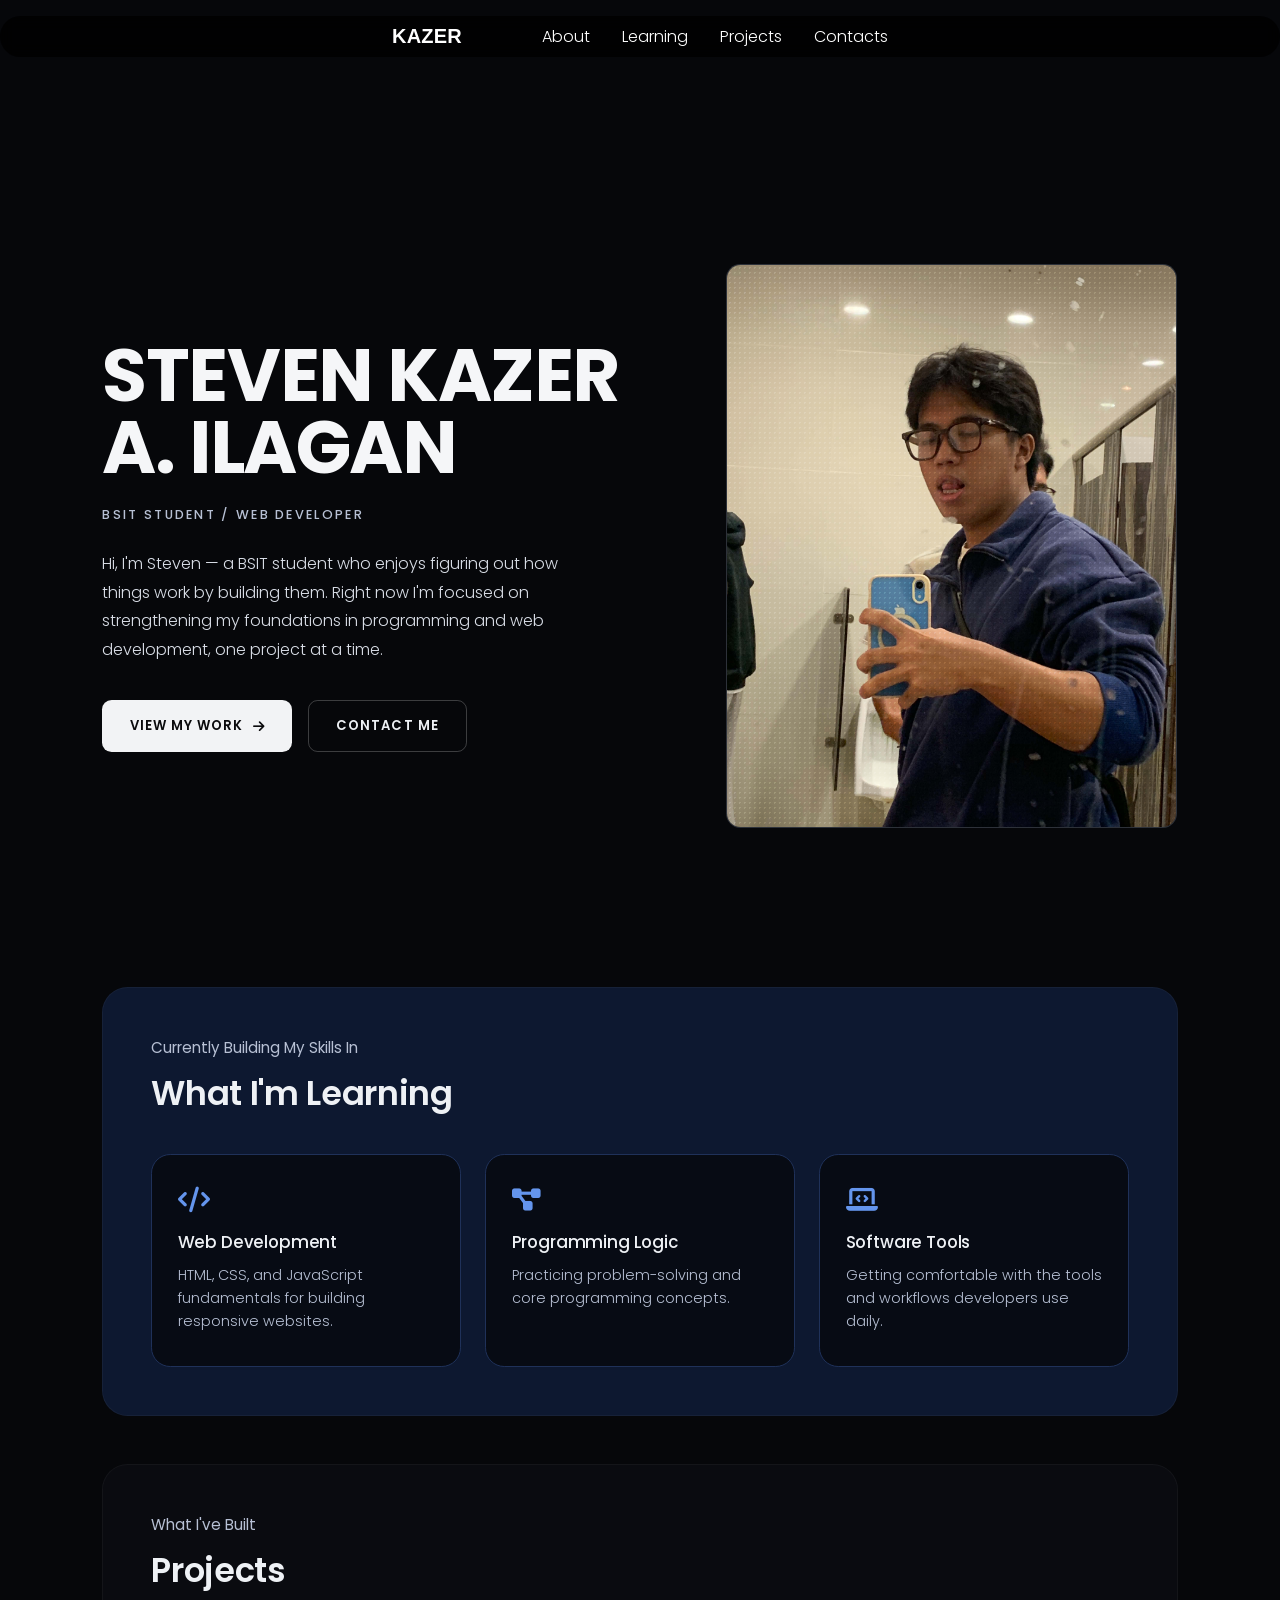
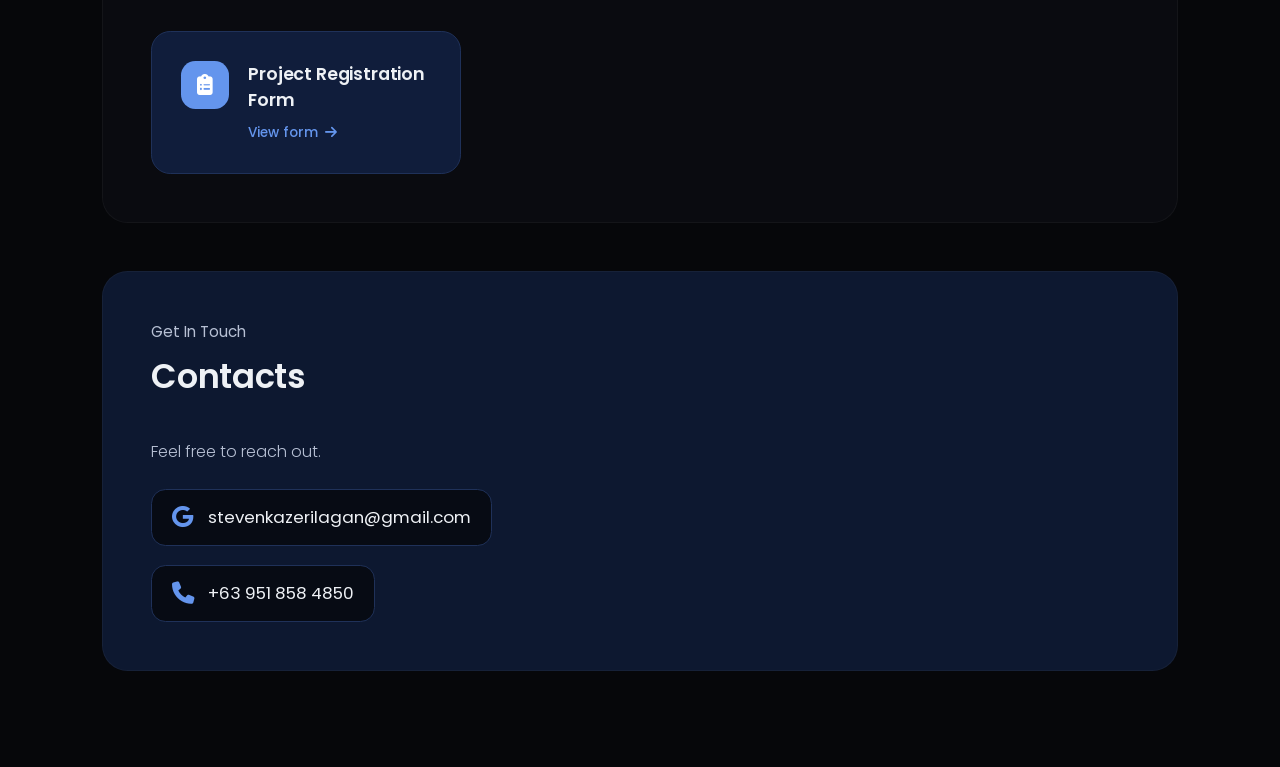
<file: index.html>
<!doctype html>
<html lang="en">
<head>
    <meta charset="UTF-8">
    <meta name="viewport"
          content="width=device-width, user-scalable=no, initial-scale=1.0, maximum-scale=1.0, minimum-scale=1.0">
    <meta http-equiv="X-UA-Compatible" content="ie=edge">
    <title>Portfolio Web</title>
    <link rel="preconnect" href="https://fonts.googleapis.com">
    <link rel="preconnect" href="https://fonts.gstatic.com" crossorigin>
    <link href="https://fonts.googleapis.com/css2?family=Poppins:wght@300;400;500;600;700&family=JetBrains+Mono:wght@500;600&display=swap" rel="stylesheet">
    <link rel="stylesheet" href="style.css">
    <link rel="stylesheet" href="https://cdnjs.cloudflare.com/ajax/libs/font-awesome/6.6.0/css/all.css">

</head>
<body>
<header class="header">
    <a href="#" class="logo">
        KAZER
    </a>

    <ul class="nav-links">
        <li>
            <a href="#about">About</a>
        </li>

        <li>
            <a href="#learning">Learning</a>
        </li>

        <li>
            <a href="#projects">Projects</a>
        </li>

        <li>
            <a href="#contacts">Contacts</a>
        </li>
    </ul>

    <i class="fa-duotone fa-solid fa-bars" id="menu-icon"></i>

</header>

<main>

    <section class="about" id="about">
        <div class="about-inner">
            <div class="about-content">
                <h1 class="about-name">Steven Kazer<br>A. Ilagan</h1>

                <p class="role">BSIT STUDENT / WEB DEVELOPER</p>

                <p class="about-desc">
                    Hi, I'm Steven — a BSIT student who enjoys figuring out how things work
                    by building them. Right now I'm focused on strengthening my foundations
                    in programming and web development, one project at a time.
                </p>

                <div class="about-actions">
                    <a href="#projects" class="btn-primary">View My Work <i class="fa-solid fa-arrow-right"></i></a>
                    <a href="#contacts" class="btn-secondary">Contact Me</a>
                </div>
            </div>

            <div class="about-photo">
                <div class="photo-frame">
                    <img src="image.jfif" alt="Steven Kazer A. Ilagan" onerror="this.style.display='none'">
                    <i class="fa-duotone fa-solid fa-user photo-fallback"></i>
                </div>
            </div>
        </div>
    </section>

    <section class="learning" id="learning">
        <p class="eyebrow">Currently Building My Skills In</p>
        <h2>What I'm Learning</h2>

        <div class="learning-grid" id="learningGrid">
            <div class="learning-card" tabindex="0">
                <i class="fa-duotone fa-solid fa-code"></i>
                <h3>Web Development</h3>
                <p>HTML, CSS, and JavaScript fundamentals for building responsive websites.</p>
                <ul class="learning-topics">
                    <li>HTML structure &amp; semantics</li>
                    <li>CSS layout, Flexbox &amp; Grid</li>
                    <li>JavaScript &amp; the DOM</li>
                    <li>Responsive design basics</li>
                </ul>
            </div>

            <div class="learning-card" tabindex="0">
                <i class="fa-duotone fa-solid fa-diagram-project"></i>
                <h3>Programming Logic</h3>
                <p>Practicing problem-solving and core programming concepts.</p>
                <ul class="learning-topics">
                    <li>Loops &amp; conditionals</li>
                    <li>Functions &amp; scope</li>
                    <li>Arrays &amp; basic data structures</li>
                    <li>Debugging step by step</li>
                </ul>
            </div>

            <div class="learning-card" tabindex="0">
                <i class="fa-duotone fa-solid fa-laptop-code"></i>
                <h3>Software Tools</h3>
                <p>Getting comfortable with the tools and workflows developers use daily.</p>
                <ul class="learning-topics">
                    <li>Git &amp; GitHub basics</li>
                    <li>VS Code shortcuts</li>
                    <li>Browser dev tools</li>
                    <li>Command line essentials</li>
                </ul>
            </div>
        </div>
    </section>

    <section class="projects" id="projects">
        <p class="eyebrow">What I've Built</p>
        <h2>Projects</h2>

        <div class="projects-grid">
            <a href="registration.html" class="project-card">
                <div class="project-icon">
                    <i class="fa-duotone fa-solid fa-clipboard-list"></i>
                </div>
                <div class="project-info">
                    <h3>Project Registration Form</h3>
                    <span class="project-link">View form <i class="fa-solid fa-arrow-right"></i></span>
                </div>
            </a>
        </div>
    </section>

    <section class="contacts" id="contacts">
        <p class="eyebrow">Get In Touch</p>
        <h2>Contacts</h2>
        <p class="section-note">Feel free to reach out.</p>

        <div class="contact-list">
            <a href="mailto:stevenkazerilagan@gmail.com" class="contact-item">
                <i class="fa-brands fa-google"></i>
                <span>stevenkazerilagan@gmail.com</span>
            </a>

            <a href="tel:+639518584850" class="contact-item">
                <i class="fa-duotone fa-solid fa-phone"></i>
                <span>+63 951 858 4850</span>
            </a>
        </div>
    </section>

</main>

<script src="script.js"></script>
</body>
</html>
</file>
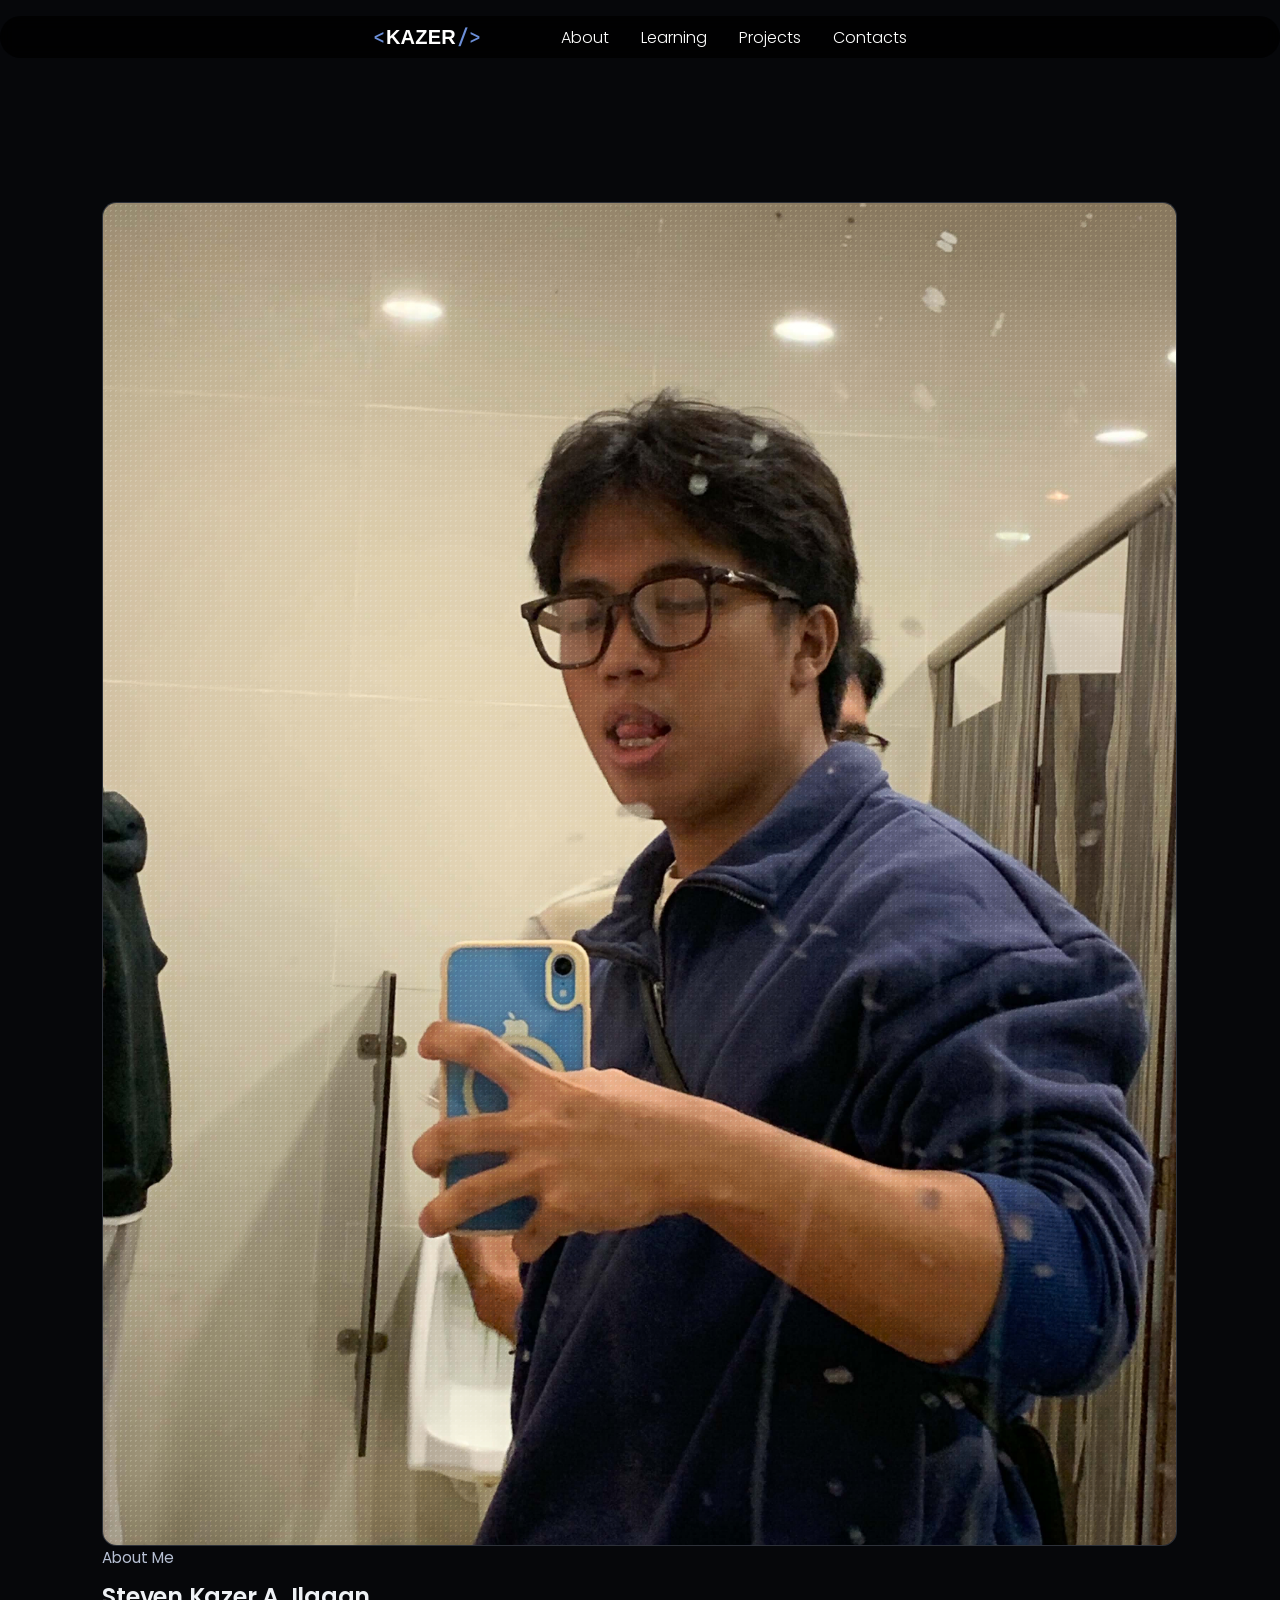
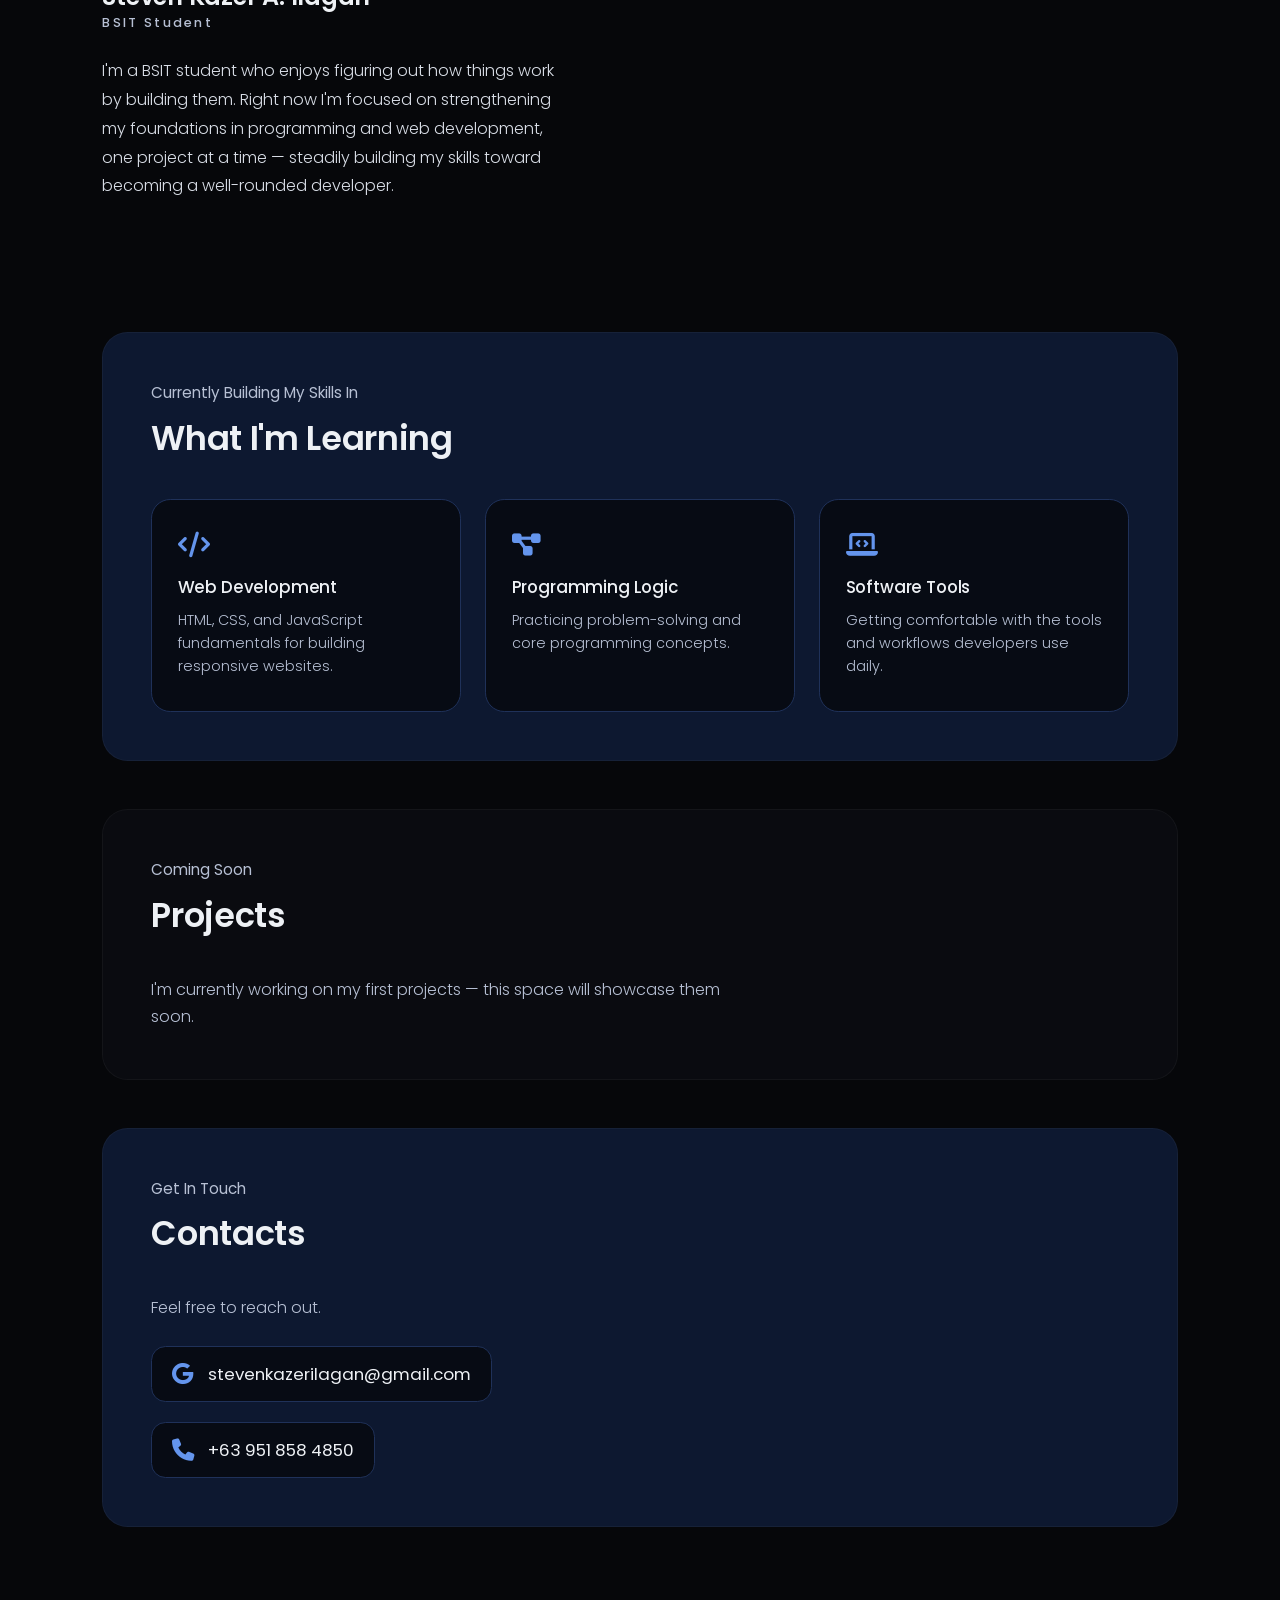
<file: main.html>
<!doctype html>
<html lang="en">
<head>
    <meta charset="UTF-8">
    <meta name="viewport"
          content="width=device-width, user-scalable=no, initial-scale=1.0, maximum-scale=1.0, minimum-scale=1.0">
    <meta http-equiv="X-UA-Compatible" content="ie=edge">
    <title>Portfolio Web</title>
    <link rel="preconnect" href="https://fonts.googleapis.com">
    <link rel="preconnect" href="https://fonts.gstatic.com" crossorigin>
    <link href="https://fonts.googleapis.com/css2?family=Poppins:wght@300;400;500;600;700&family=JetBrains+Mono:wght@500;600&display=swap" rel="stylesheet">
    <link rel="stylesheet" href="style.css">
    <link rel="stylesheet" href="https://cdnjs.cloudflare.com/ajax/libs/font-awesome/6.6.0/css/all.css">

</head>
<body>
<header class="header">
    <a href="#" class="logo">
        <span class="logo-tag">&lt;</span>KAZER<span class="logo-tag">/&gt;</span>
    </a>

    <ul class="nav-links">
        <li>
            <a href="#about">About</a>
        </li>

        <li>
            <a href="#learning">Learning</a>
        </li>

        <li>
            <a href="#projects">Projects</a>
        </li>

        <li>
            <a href="#contacts">Contacts</a>
        </li>
    </ul>

    <i class="fa-duotone fa-solid fa-bars" id="menu-icon"></i>

</header>

<main>

    <section class="about" id="about">
        <div class="about-photo">
            <div class="photo-frame">
                <img src="image.jfif" alt="Steven Kazer A. Ilagan" onerror="this.style.display='none'">
                <i class="fa-duotone fa-solid fa-user photo-fallback"></i>
            </div>
        </div>

        <div class="about-text">
            <p class="eyebrow">About Me</p>
            <h1>Steven Kazer A. Ilagan</h1>
            <p class="role">BSIT Student</p>
            <p class="about-desc">
                I'm a BSIT student who enjoys figuring out how things work by building them.
                Right now I'm focused on strengthening my foundations in programming and web
                development, one project at a time — steadily building my skills toward
                becoming a well-rounded developer.
            </p>
        </div>
    </section>

    <section class="learning" id="learning">
        <p class="eyebrow">Currently Building My Skills In</p>
        <h2>What I'm Learning</h2>

        <div class="learning-grid" id="learningGrid">
            <div class="learning-card" tabindex="0">
                <i class="fa-duotone fa-solid fa-code"></i>
                <h3>Web Development</h3>
                <p>HTML, CSS, and JavaScript fundamentals for building responsive websites.</p>
                <ul class="learning-topics">
                    <li>HTML structure &amp; semantics</li>
                    <li>CSS layout, Flexbox &amp; Grid</li>
                    <li>JavaScript &amp; the DOM</li>
                    <li>Responsive design basics</li>
                </ul>
            </div>

            <div class="learning-card" tabindex="0">
                <i class="fa-duotone fa-solid fa-diagram-project"></i>
                <h3>Programming Logic</h3>
                <p>Practicing problem-solving and core programming concepts.</p>
                <ul class="learning-topics">
                    <li>Loops &amp; conditionals</li>
                    <li>Functions &amp; scope</li>
                    <li>Arrays &amp; basic data structures</li>
                    <li>Debugging step by step</li>
                </ul>
            </div>

            <div class="learning-card" tabindex="0">
                <i class="fa-duotone fa-solid fa-laptop-code"></i>
                <h3>Software Tools</h3>
                <p>Getting comfortable with the tools and workflows developers use daily.</p>
                <ul class="learning-topics">
                    <li>Git &amp; GitHub basics</li>
                    <li>VS Code shortcuts</li>
                    <li>Browser dev tools</li>
                    <li>Command line essentials</li>
                </ul>
            </div>
        </div>
    </section>

    <section class="projects" id="projects">
        <p class="eyebrow">Coming Soon</p>
        <h2>Projects</h2>
        <p class="section-note">I'm currently working on my first projects — this space will showcase them soon.</p>
    </section>

    <section class="contacts" id="contacts">
        <p class="eyebrow">Get In Touch</p>
        <h2>Contacts</h2>
        <p class="section-note">Feel free to reach out.</p>

        <div class="contact-list">
            <a href="mailto:stevenkazerilagan@gmail.com" class="contact-item">
                <i class="fa-brands fa-google"></i>
                <span>stevenkazerilagan@gmail.com</span>
            </a>

            <a href="tel:+639518584850" class="contact-item">
                <i class="fa-duotone fa-solid fa-phone"></i>
                <span>+63 951 858 4850</span>
            </a>
        </div>
    </section>

</main>

<script src="script.js"></script>
</body>
</html>
</file>
<file: style.css>
:root{
    --blue: #6c8fd8;
    --grey: #8891a3;
    --black: #06070a;
    --navy: #0d1830;
    --navy-deep: #070b14;
    --navy-line: #1f3159;
}

* {
    margin: 0;
    padding: 0;
    box-sizing: border-box;
    font-family: 'Poppins', -apple-system, sans-serif;
    text-decoration: none;
    scroll-behavior: smooth;
    list-style: none;
}

header{
    position: fixed;
    top: 1rem;
    left: 50%;
    transform: translate(-50%);
    display: flex;
    align-items: center;
    justify-content: center;
    gap: 5rem;
    background-color: rgba(0,0,0, 0.8);
    backdrop-filter: blur(8px);
    color: white;
    padding: 0.5rem 1.5rem;
    border-radius: 3rem;
    z-index: 1000;

}

.logo{
    font-family: "Helvetica";
    display: inline-flex;
    align-items: baseline;
    gap: 0.05em;
    color: white;
    font-size: 1.25rem;
    font-weight: 600;
    letter-spacing: 0.01em;
    text-wrap: nowrap;
    transition: 0.3s ease-in-out;
}
.logo-tag{
    font-family: 'JetBrains Mono', monospace;
    font-weight: 500;
    color: var(--blue);
}
.logo:hover{
    transform: scale(1.06);
}
.logo:hover .logo-tag{
    color: var(--grey);
}
.nav-links{
    display: flex;
    gap: 2rem;

}
li a{
    position: relative;
    color: white;
    font-weight: 300;
}
li a::before{
    position: absolute;
    content: '';
    width: 0;
    left: 0;
    height: 5px;
    top: 25px;
    border-radius: 1rem;
    transition: 0.3s ease-in-out;
    background: cornflowerblue;
}
li a:hover::before{
    width: 100%;
}
#menu-icon{
    font-size: 2rem;
    display: none;
    cursor: pointer;
}

/* ===== Base page setup ===== */

body{
    background: var(--black);
    color: #eef1f5;
    overflow-x: hidden;
    position: relative;
}

header, main{
    position: relative;
    z-index: 1;
}

main{
    display: flex;
    flex-direction: column;
    gap: 3rem;
    padding: 10rem 8vw 6rem;
}

main > section:not(.about){
    border-radius: 1.6rem;
    padding: 3rem 3rem;
    border: 1px solid rgba(255,255,255,0.04);
}

.learning{
    background: var(--navy);
}

.projects{
    background: #0a0b10;
}

.contacts{
    background: var(--navy);
}

.eyebrow{
    color: #b7c0d4;
    font-size: 0.95rem;
    font-weight: 400;
    margin-bottom: 0.6rem;
}

h1, h2, h3{
    font-weight: 600;
    letter-spacing: -0.01em;
}

/* ===== About (hero) ===== */

.about{
    min-height: 82vh;
    display: flex;
    flex-direction: column;
    justify-content: center;
    position: relative;
    padding-bottom: 3rem;
}

.about-inner{
    display: grid;
    grid-template-columns: 1.1fr 0.9fr;
    align-items: center;
    gap: 4.5rem;
}

.about-name{
    font-size: clamp(2.6rem, 6vw, 4.6rem);
    font-weight: 700;
    text-transform: uppercase;
    line-height: 0.98;
    letter-spacing: -0.02em;
    color: #f5f6f8;
    margin-bottom: 1.4rem;
}

.role{
    display: block;
    font-size: 0.8rem;
    font-weight: 500;
    letter-spacing: 0.18em;
    color: #b7c0d4;
    margin-bottom: 1.6rem;
}

.about-desc{
    max-width: 46ch;
    line-height: 1.8;
    color: #d9dee7;
    font-weight: 300;
    margin-bottom: 2.2rem;
}

.about-actions{
    display: flex;
    flex-wrap: wrap;
    gap: 1rem;
}

.btn-primary,
.btn-secondary{
    display: inline-flex;
    align-items: center;
    gap: 0.6rem;
    padding: 0.95rem 1.7rem;
    border-radius: 0.6rem;
    font-size: 0.82rem;
    font-weight: 600;
    letter-spacing: 0.08em;
    text-transform: uppercase;
    transition: transform 0.2s ease-in-out, border-color 0.2s ease-in-out;
}

.btn-primary{
    color: #0a0a0c;
    background: #f2f3f5;
}

.btn-primary:hover{
    transform: translateY(-2px);
}

.btn-secondary{
    color: #eef1f5;
    background: transparent;
    border: 1px solid rgba(255,255,255,0.22);
}

.btn-secondary:hover{
    border-color: cornflowerblue;
    transform: translateY(-2px);
}

.about-photo{
    transition: transform 0.25s ease-out;
    will-change: transform;
}

.photo-frame{
    position: relative;
    width: 100%;
    aspect-ratio: 4 / 5;
    border-radius: 0.9rem;
    overflow: hidden;
    background: #1b1f28;
    border: 1px solid rgba(255,255,255,0.08);
}

.photo-frame img{
    width: 100%;
    height: 100%;
    object-fit: cover;
}

.photo-frame::after{
    content: '';
    position: absolute;
    inset: 0;
    background-image: radial-gradient(rgba(255,255,255,0.5) 1px, transparent 1px);
    background-size: 5px 5px;
    mix-blend-mode: overlay;
    opacity: 0.35;
    pointer-events: none;
}

.photo-fallback{
    position: absolute;
    top: 50%;
    left: 50%;
    transform: translate(-50%, -50%);
    font-size: 5.5rem;
    color: #4a5568;
    z-index: -1;
}


/* ===== Learning ===== */

.learning h2, .projects h2, .contacts h2{
    font-size: 2.1rem;
    margin-bottom: 2.2rem;
}

.learning-grid{
    display: grid;
    grid-template-columns: repeat(3, 1fr);
    gap: 1.5rem;
}

.learning-card{
    background: var(--navy-deep);
    border: 1px solid #1f3159;
    border-radius: 1.2rem;
    padding: 2rem 1.6rem;
    transition: border-color 0.3s ease-in-out, box-shadow 0.3s ease-in-out, filter 0.3s ease, opacity 0.3s ease;
    transform: perspective(800px) rotateX(0) rotateY(0) translateY(0);
    will-change: transform;
}

.learning-card:hover{
    border-color: cornflowerblue;
    box-shadow: 0 12px 30px rgba(0,0,0,0.25);
}

.learning-card i{
    font-size: 1.6rem;
    color: cornflowerblue;
    margin-bottom: 1rem;
    display: inline-block;
}

.learning-card h3{
    font-size: 1.05rem;
    margin-bottom: 0.6rem;
    font-weight: 500;
}

.learning-card p{
    font-size: 0.9rem;
    line-height: 1.6;
    color: #b7c0d4;
    font-weight: 300;
}

.learning-card{
    cursor: pointer;
}

.learning-topics{
    margin-top: 1rem;
    padding-top: 1rem;
    border-top: 1px solid #1f3159;
    display: flex;
    flex-direction: column;
    gap: 0.5rem;
    max-height: 0;
    opacity: 0;
    overflow: hidden;
    transition: max-height 0.35s ease, opacity 0.3s ease, margin-top 0.35s ease, padding-top 0.35s ease;
    margin-top: 0;
    padding-top: 0;
    border-top-color: transparent;
}

.learning-topics li{
    font-size: 0.85rem;
    color: #d9dee7;
    font-weight: 300;
    padding-left: 1rem;
    position: relative;
}

.learning-topics li::before{
    content: '';
    position: absolute;
    left: 0;
    top: 0.5em;
    width: 6px;
    height: 6px;
    border-radius: 50%;
    background: cornflowerblue;
}

.learning-card.active{
    border-color: cornflowerblue;
}

.learning-card.active .learning-topics{
    max-height: 200px;
    opacity: 1;
    margin-top: 1rem;
    padding-top: 1rem;
    border-top-color: #1f3159;
}

.learning-grid.has-active .learning-card:not(.active){
    filter: blur(3px);
    opacity: 0.45;
    transform: none !important;
}

/* ===== Projects / Contacts placeholders ===== */

.section-note{
    color: #b7c0d4;
    font-weight: 300;
    line-height: 1.7;
    max-width: 60ch;
}

.contact-list{
    display: flex;
    flex-direction: column;
    gap: 0.9rem;
    margin-top: 1.6rem;
    max-width: 60ch;
}

.contact-item{
    display: flex;
    align-items: center;
    gap: 0.9rem;
    color: #eef1f5;
    font-weight: 400;
    font-size: 1rem;
    padding: 0.9rem 1.2rem;
    border-radius: 0.9rem;
    background: var(--navy-deep);
    border: 1px solid #1f3159;
    transition: border-color 0.25s ease, transform 0.25s ease;
    width: fit-content;
}

.contact-item i{
    font-size: 1.15rem;
    width: 1.3rem;
    text-align: center;
    color: cornflowerblue;
}

.contact-item:hover{
    border-color: cornflowerblue;
    transform: translateX(4px);
}

/* ===== Responsive ===== */

@media (max-width: 900px){
    .nav-links{
        display: none;
    }
    #menu-icon{
        display: block;
    }
    .nav-links.open{
        display: flex;
        flex-direction: column;
        position: fixed;
        top: 4.2rem;
        left: 50%;
        transform: translateX(-50%);
        background: rgba(0,0,0,0.92);
        backdrop-filter: blur(8px);
        padding: 1.2rem 2rem;
        border-radius: 1.2rem;
        gap: 1rem;
        text-align: center;
    }
    header{
        gap: 2rem;
    }
    .about{
        min-height: auto;
        padding-top: 1rem;
    }
    .about-inner{
        grid-template-columns: 1fr;
        text-align: center;
        gap: 2.5rem;
    }
    .about-actions{
        justify-content: center;
    }
    .about-desc{
        margin: 0 auto 2.2rem;
    }
    .about-photo{
        order: -1;
        max-width: 320px;
        margin: 0 auto;
    }
    .learning-grid{
        grid-template-columns: 1fr 1fr;
    }
    .learning-card{
        transform: none !important;
    }
    main > section:not(.about){
        padding: 2.2rem 1.8rem;
    }
}

@media (prefers-reduced-motion: reduce){
    .learning-card, .about-photo, .cursor-glow{
        transition: none !important;
        transform: none !important;
    }
    .cursor-glow{
        display: none;
    }
}

@media (max-width: 560px){
    main{
        padding: 9rem 6vw 4rem;
    }
    .about-name{
        font-size: 2.4rem;
    }
    .learning-grid{
        grid-template-columns: 1fr;
    }
}


/* ===== Contacts Styling ===== */

.contact-list {
    display: flex;
    flex-direction: column;
    gap: 1.2rem;
    margin-top: 1.5rem;
}

.contact-item {
    display: inline-flex;
    align-items: center;
    gap: 1rem;
    color: #eef1f5;
    font-size: 1.05rem;
    width: fit-content;
    transition: 0.3s ease-in-out;
}

.contact-item i {
    font-size: 1.4rem;
    color: cornflowerblue;
}

.contact-item:hover {
    color: cornflowerblue;
    transform: translateX(5px);
}

/* ===== Projects ===== */

.projects-grid{
    display: grid;
    grid-template-columns: repeat(auto-fill, minmax(280px, 1fr));
    gap: 1.5rem;
}

.project-card{
    display: flex;
    gap: 1.2rem;
    align-items: flex-start;
    background: #101d3b;
    border: 1px solid #1f3159;
    border-radius: 1.2rem;
    padding: 1.8rem;
    color: inherit;
    transition: border-color 0.25s ease-in-out, transform 0.25s ease-out;
}

.project-card:hover{
    border-color: cornflowerblue;
    transform: translateY(-3px);
}

.project-icon{
    flex-shrink: 0;
    width: 3rem;
    height: 3rem;
    border-radius: 0.9rem;
    display: flex;
    align-items: center;
    justify-content: center;
    font-size: 1.3rem;
    color: #ffffff;
    background: cornflowerblue;
}

.project-info h3{
    font-size: 1.1rem;
    margin-bottom: 0.4rem;
    color: #eef1f5;
}

.project-info p{
    font-size: 0.9rem;
    line-height: 1.6;
    color: #b7c0d4;
    font-weight: 300;
    margin-bottom: 0.8rem;
}

.project-link{
    font-size: 0.85rem;
    font-weight: 500;
    color: cornflowerblue;
    display: inline-flex;
    align-items: center;
    gap: 0.4rem;
    transition: gap 0.2s ease-in-out;
}

.project-card:hover .project-link{
    gap: 0.7rem;
}

/* ===== Registration Form Page ===== */

.form-page{
    display: block;
    padding-top: 9rem;
    max-width: 780px;
    margin: 0 auto;
}

.back-link{
    display: inline-flex;
    align-items: center;
    gap: 0.5rem;
    color: cornflowerblue;
    font-weight: 500;
    font-size: 0.9rem;
    margin-bottom: 2rem;
    transition: gap 0.2s ease-in-out;
}

.back-link:hover{
    gap: 0.8rem;
}

.form-card{
    background: var(--navy);
    border: 1px solid #1f3159;
    border-radius: 1.4rem;
    padding: 2.6rem 2.4rem;
}

.form-card h1{
    font-size: 2rem;
    margin-bottom: 1.8rem;
    color: #eef1f5;
}

.reg-form{
    display: block;
    line-height: 1.6;
}

.reg-form > label{
    display: inline-block;
    margin-bottom: 0.4rem;
    font-size: 0.92rem;
    font-weight: 500;
    color: #d9dee7;
}

.reg-form input[type="radio"],
.reg-form input[type="checkbox"]{
    width: 1.05rem;
    height: 1.05rem;
    accent-color: cornflowerblue;
    vertical-align: middle;
    margin: 0 1.2rem 0 0.4rem;
}

.field-row{
    display: grid;
    grid-template-columns: 1fr 1fr;
    gap: 1.6rem;
}

.field{
    display: flex;
    flex-direction: column;
    gap: 0.55rem;
    min-width: 0;
}

.field label,
.field-label{
    font-size: 0.9rem;
    font-weight: 500;
    color: #d9dee7;
}

.reg-form input[type="text"],
.reg-form input[type="email"],
.reg-form input[type="password"],
.reg-form select,
.reg-form textarea{
    width: 100%;
    font-family: inherit;
    font-size: 0.95rem;
    color: #eef1f5;
    background: var(--navy-deep);
    border: 1px solid #1f3159;
    border-radius: 0.7rem;
    padding: 0.75rem 1rem;
    transition: border-color 0.2s ease-in-out;
}

.reg-form textarea{
    resize: vertical;
    min-height: 100px;
    line-height: 1.5;
}

.reg-form input::placeholder,
.reg-form textarea::placeholder{
    color: #6b7690;
}

.reg-form input:focus,
.reg-form select:focus,
.reg-form textarea:focus{
    outline: none;
    border-color: cornflowerblue;
}

.reg-form select option{
    background: var(--navy-deep);
    color: #eef1f5;
}

.option-row{
    display: flex;
    flex-wrap: wrap;
    gap: 0.9rem 1.6rem;
}

.option{
    display: inline-flex;
    align-items: center;
    gap: 0.55rem;
    font-size: 0.92rem;
    font-weight: 400;
    color: #d9dee7;
    cursor: pointer;
}

.option input[type="radio"],
.option input[type="checkbox"]{
    width: 1.05rem;
    height: 1.05rem;
    accent-color: cornflowerblue;
    cursor: pointer;
    flex-shrink: 0;
}

.form-actions{
    display: flex;
    gap: 1rem;
    margin-top: 0.6rem;
}

.btn-submit,
.btn-reset{
    padding: 0.8rem 1.8rem;
    border-radius: 3rem;
    border: none;
    font-family: inherit;
    font-weight: 500;
    font-size: 0.95rem;
    cursor: pointer;
    transition: transform 0.2s ease-in-out;
}

.btn-submit{
    color: #ffffff;
    background: cornflowerblue;
}

.btn-submit:hover{
    transform: scale(1.03);
}

.btn-reset{
    color: #d9dee7;
    background: var(--navy-deep);
    border: 1px solid #1f3159;
}

.btn-reset:hover{
    border-color: cornflowerblue;
}

@media (max-width: 620px){
    .form-page{
        padding-top: 8rem;
        max-width: 92vw;
    }
    .form-card{
        padding: 2rem 1.5rem;
    }
    .field-row{
        grid-template-columns: 1fr;
    }
}
</file>
